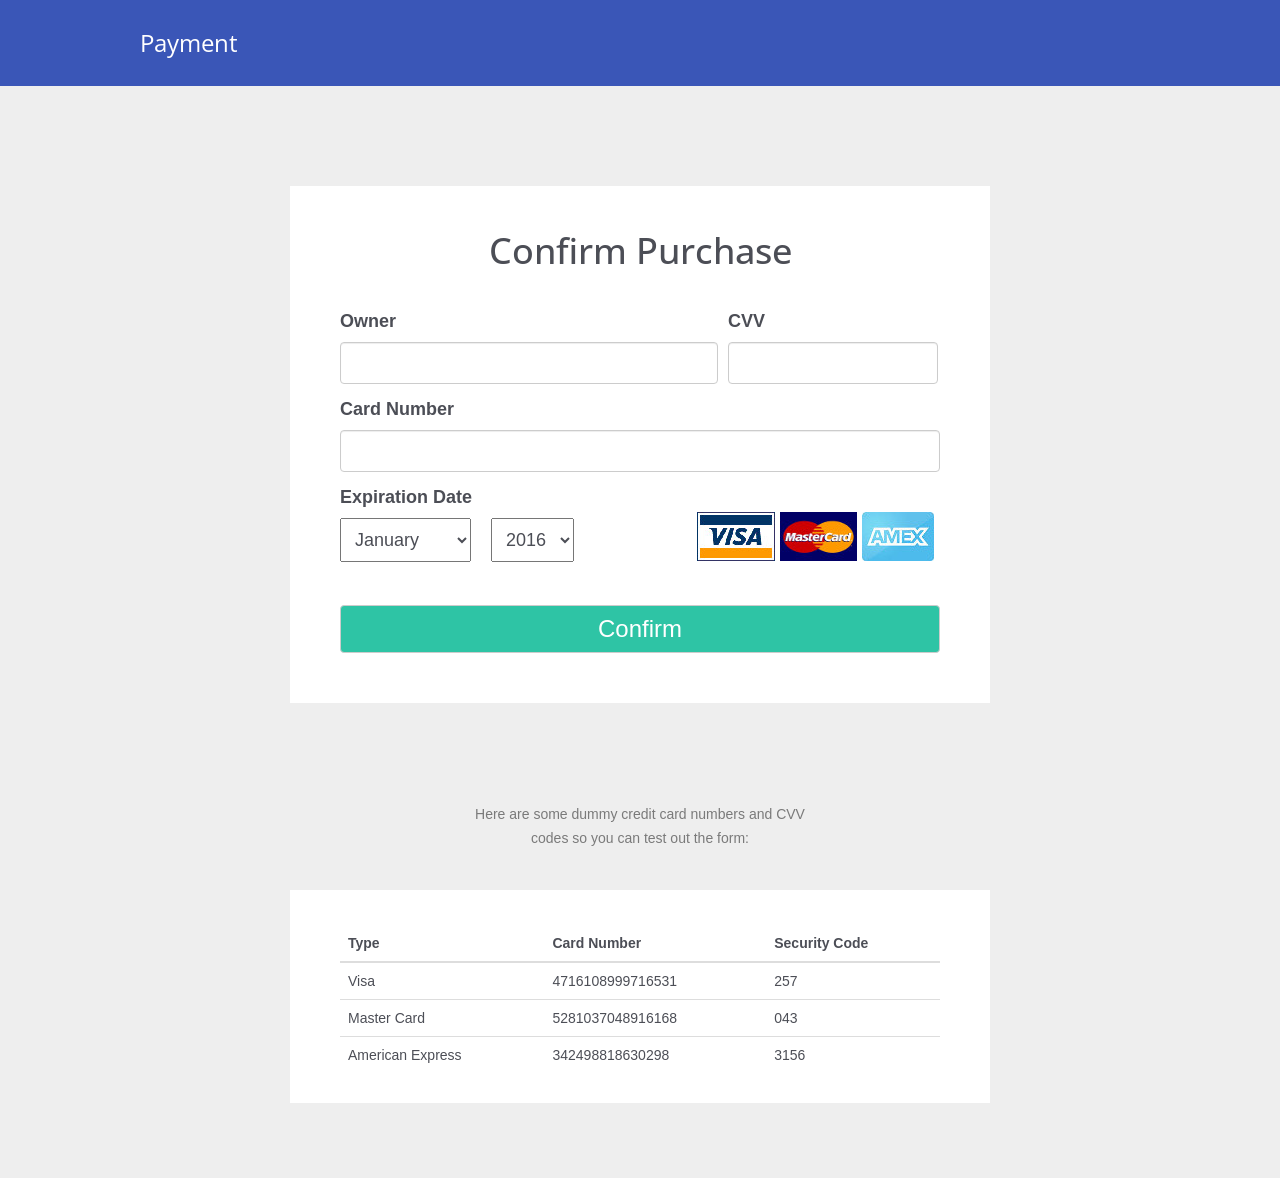
<file: shopping-cart-master/card.html>
<!DOCTYPE html>
<html>

<head>
    <meta charset="utf-8">
    <meta name="viewport" content="width=device-width, initial-scale=1">
    <title>Credit Card Validation Demo</title>
    <link href="https://fonts.googleapis.com/css?family=Open+Sans" rel="stylesheet">
    <link rel="stylesheet" href="http://maxcdn.bootstrapcdn.com/bootstrap/3.3.7/css/bootstrap.min.css">
    <link rel="stylesheet" type="text/css" href="assets/css/styles.css">
    <link rel="stylesheet" type="text/css" href="assets/css/demo.css">
</head>

<body>
    <div class="container-fluid">
        <header>
            <div class="limiter">
                <h3>Payment</h3>
                
            </div>
        </header>
        <div class="creditCardForm">
            <div class="heading">
                <h1>Confirm Purchase</h1>
            </div>
            <div class="payment">
                <form>
                    <div class="form-group owner">
                        <label for="owner">Owner</label>
                        <input type="text" class="form-control" id="owner">
                    </div>
                    <div class="form-group CVV">
                        <label for="cvv">CVV</label>
                        <input type="text" class="form-control" id="cvv">
                    </div>
                    <div class="form-group" id="card-number-field">
                        <label for="cardNumber">Card Number</label>
                        <input type="text" class="form-control" id="cardNumber">
                    </div>
                    <div class="form-group" id="expiration-date">
                        <label>Expiration Date</label>
                        <select>
                            <option value="01">January</option>
                            <option value="02">February </option>
                            <option value="03">March</option>
                            <option value="04">April</option>
                            <option value="05">May</option>
                            <option value="06">June</option>
                            <option value="07">July</option>
                            <option value="08">August</option>
                            <option value="09">September</option>
                            <option value="10">October</option>
                            <option value="11">November</option>
                            <option value="12">December</option>
                        </select>
                        <select>
                            <option value="16"> 2016</option>
                            <option value="17"> 2017</option>
                            <option value="18"> 2018</option>
                            <option value="19"> 2019</option>
                            <option value="20"> 2020</option>
                            <option value="21"> 2021</option>
                        </select>
                    </div>
                    <div class="form-group" id="credit_cards">
                        <img src="assets/images/visa.jpg" id="visa">
                        <img src="assets/images/mastercard.jpg" id="mastercard">
                        <img src="assets/images/amex.jpg" id="amex">
                    </div>
                    <div class="form-group" id="pay-now">
                        <button type="submit" class="btn btn-default" id="confirm-purchase">Confirm</button>
                    </div>
                </form>
            </div>
        </div>

        <p class="examples-note">Here are some dummy credit card numbers and CVV codes so you can test out the form:</p>

        <div class="examples">
            <div class="table-responsive">
                <table class="table table-hover">
                    <thead>
                        <tr>
                            <th>Type</th>
                            <th>Card Number</th>
                            <th>Security Code</th>
                        </tr>
                    </thead>
                    <tbody>
                        <tr>
                            <td>Visa</td>
                            <td>4716108999716531</td>
                            <td>257</td>
                        </tr>
                        <tr>
                            <td>Master Card</td>
                            <td>5281037048916168</td>
                            <td>043</td>
                        </tr>
                        <tr>
                            <td>American Express</td>
                            <td>342498818630298</td>
                            <td>3156</td>
                        </tr>
                    </tbody>
                </table>
            </div>
        </div>
    </div>
    <script src="https://ajax.googleapis.com/ajax/libs/jquery/1.12.4/jquery.min.js"></script>
    <script src="http://maxcdn.bootstrapcdn.com/bootstrap/3.3.7/js/bootstrap.min.js"></script>
    <script src="assets/js/jquery.payform.min.js" charset="utf-8"></script>
    <script src="assets/js/script.js"></script>
</body>

</html>
</file>
<file: shopping-cart-master/assets/css/styles.css>
.creditCardForm {
    max-width: 700px;
    background-color: #fff;
    margin: 100px auto;
    overflow: hidden;
    padding: 25px;
    color: #4c4e56;
}

.creditCardForm label {
    width: 100%;
    margin-bottom: 10px;
}

.creditCardForm .heading h1 {
    text-align: center;
    font-family: 'Open Sans', sans-serif;
    color: #4c4e56;
}

.creditCardForm .payment {
    float: left;
    font-size: 18px;
    padding: 10px 25px;
    margin-top: 20px;
    position: relative;
}

.creditCardForm .payment .form-group {
    float: left;
    margin-bottom: 15px;
}

.creditCardForm .payment .form-control {
    line-height: 40px;
    height: auto;
    padding: 0 16px;
}

.creditCardForm .owner {
    width: 63%;
    margin-right: 10px;
}

.creditCardForm .CVV {
    width: 35%;
}

.creditCardForm #card-number-field {
    width: 100%;
}

.creditCardForm #expiration-date {
    width: 49%;
}

.creditCardForm #credit_cards {
    width: 50%;
    margin-top: 25px;
    text-align: right;
}

.creditCardForm #pay-now {
    width: 100%;
    margin-top: 25px;
}

.creditCardForm .payment .btn {
    width: 100%;
    margin-top: 3px;
    font-size: 24px;
    background-color: #2ec4a5;
    color: white;
}

.creditCardForm .payment select {
    padding: 10px;
    margin-right: 15px;
}

.transparent {
    opacity: 0.2;
}

@media(max-width: 650px) {
    .creditCardForm .owner,
    .creditCardForm .CVV,
    .creditCardForm #expiration-date,
    .creditCardForm #credit_cards {
        width: 100%;
    }
    .creditCardForm #credit_cards {
        text-align: left;
    }
}


/*  Examples Section */

.examples {
	max-width: 700px;
	background-color: #fff;
	margin: 0 auto 75px;
	padding: 30px 50px;
	color: #4c4e56;
}

.examples-note{
    text-align: center;
    font-size: 14px;
    max-width: 370px;
    margin: 0 auto 40px;
    line-height: 1.7;
    color: #7a7a7a;
}

.examples table {
    margin: 5px 0 0 0;
    font-size: 14px;
}
</file>
<file: shopping-cart-master/assets/css/demo.css>
*{
    margin: 0;
    padding: 0;
    box-sizing: border-box;
}

body{
    font: normal 18px sans-serif;
    color: #333;
    background-color: #eee;
}

.container-fluid{
    padding:0;
    margin:0;
}

header{
    box-sizing: border-box;
    text-align: center;
    width: 100%;
    padding: 25px 40px;
    background-color: #3A56B7;
    overflow: hidden;
}

header .limiter{
    max-width: 1000px;
    margin: 0px auto;
}

header h3{
    font: normal 24px/1.5 'Open Sans', sans-serif;
    float: left;
    color: #fff;
    margin:0;
}

header a{
    color:#fff;
    float: right;
    text-decoration: none;
    display: inline-block;
    padding: 13px 50px;
    border-radius: 3px;
    font: bold 14px/1 'Open Sans', sans-serif;
    text-transform: uppercase;
    background-color:#F05283;
    opacity: 0.9;
}

header a:hover{
    color: #fff;
    text-decoration: none;
    opacity: 1;
}

@media (max-width: 850px) {

    header h3{
        float: none;
        text-align: center;
    }

    header a{
        margin-top: 20px;
        float: none;
    }

}
</file>
